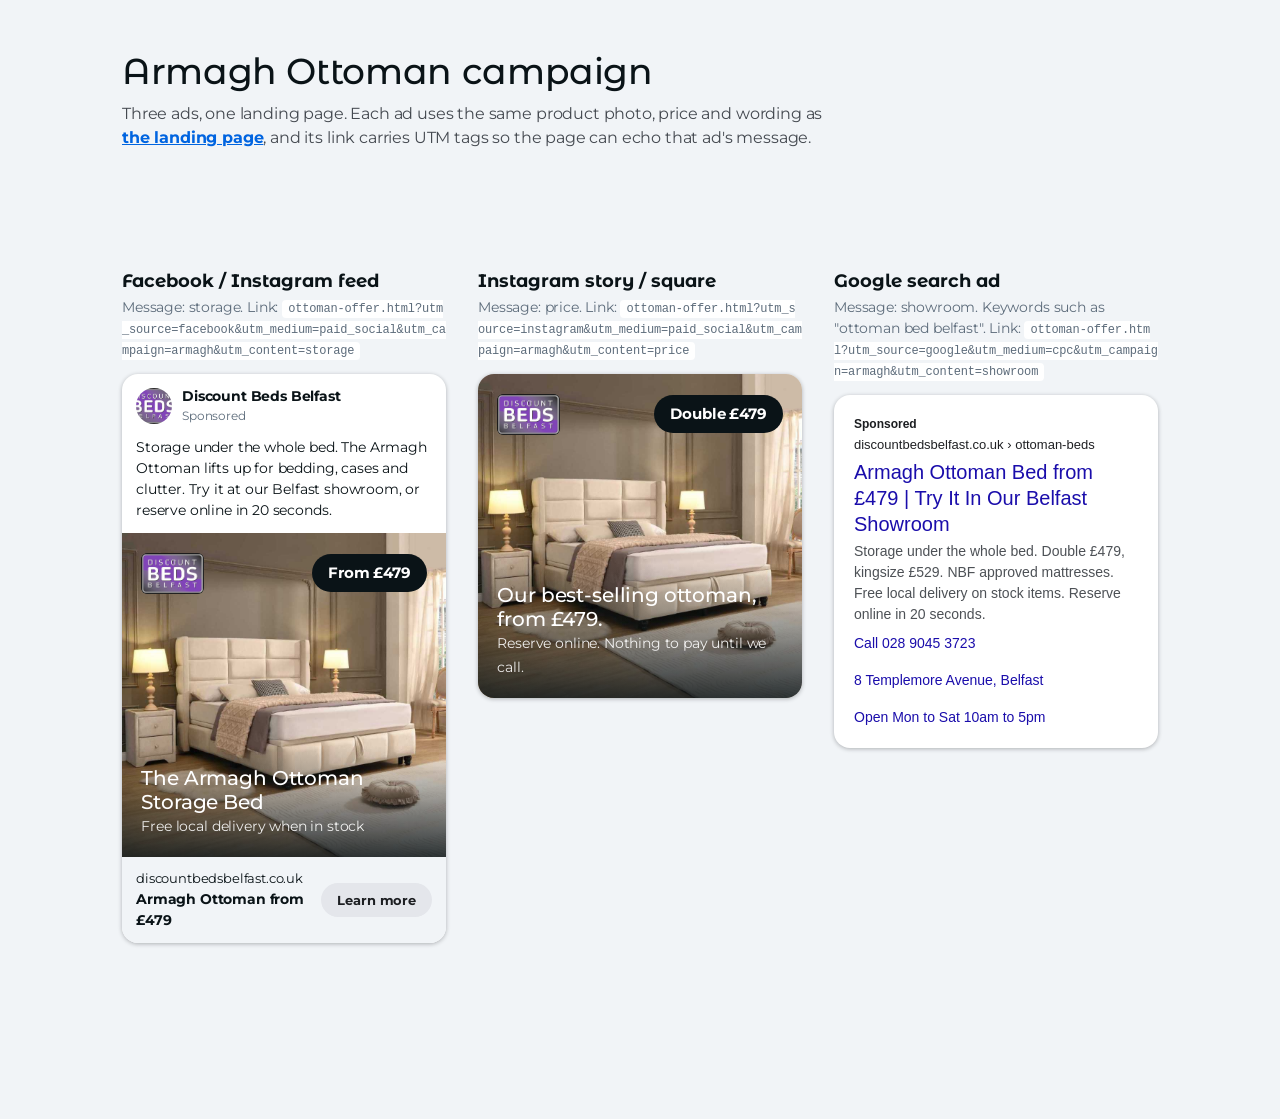
<file: ad-creative.html>
<!doctype html>
<html lang="en-GB">
<head>
  <meta charset="utf-8">
  <meta name="viewport" content="width=device-width, initial-scale=1">
  <title>Armagh Campaign Ads</title>
  <meta name="robots" content="noindex">
  <link rel="preconnect" href="https://fonts.googleapis.com">
  <link rel="preconnect" href="https://fonts.gstatic.com" crossorigin>
  <link href="https://fonts.googleapis.com/css2?family=Montserrat:wght@300;400;500;700&display=swap" rel="stylesheet">
  <link rel="stylesheet" href="css/styles.css">
  <style>
    body { background: var(--surface-soft); }
    .page { padding: 48px 0 96px; }
    .page .wrap { max-width: 1100px; }
    .intro { max-width: 720px; margin-bottom: 40px; }
    .intro p { color: var(--charcoal); margin-top: 8px; }
    .ads { display: grid; grid-template-columns: repeat(auto-fit, minmax(300px, 1fr)); gap: 32px; align-items: start; }
    .ad-block h2 { font-size: 18px; font-weight: 700; margin-bottom: 4px; letter-spacing: 0; }
    .ad-block > p { font-size: 14px; color: var(--steel); margin-bottom: 14px; }
    .ad-block code { background: #fff; padding: 2px 6px; border-radius: 4px; font-size: 12px; word-break: break-all; }

    /* 1080 x 1080 social creative, shown scaled */
    .creative { aspect-ratio: 1 / 1; border-radius: var(--r-xl); overflow: hidden; background: #fff; position: relative; box-shadow: var(--shadow-2); }
    .creative img { position: absolute; inset: 0; width: 100%; height: 100%; object-fit: cover; }
    .creative .top { position: absolute; top: 0; left: 0; right: 0; padding: 6%; display: flex; justify-content: space-between; align-items: center; }
    .creative .top img { position: static; width: 22%; height: auto; border-radius: 6px; }
    .creative .slot { position: absolute; inset: 0; border-radius: 0; }
    .creative .top .logo-word { background: #fff; padding: 6px 10px; border-radius: 8px; font-size: 13px; }
    .creative .price-tag { background: var(--ink-deep); color: #fff; border-radius: 100px; padding: 8px 16px; font-weight: 700; font-size: 15px; }
    .creative .bottom { position: absolute; left: 0; right: 0; bottom: 0; padding: 6%; background: linear-gradient(0deg, rgba(10,19,23,.85), rgba(10,19,23,0)); color: #fff; }
    .creative .bottom strong { font-size: 20px; font-weight: 500; line-height: 1.2; display: block; }
    .creative .bottom span { font-size: 14px; opacity: .9; }

    .post { background: #fff; border-radius: var(--r-xl); overflow: hidden; box-shadow: var(--shadow-2); }
    .post .head { display: flex; gap: 10px; align-items: center; padding: 12px 14px; font-size: 14px; }
    .post .head img { width: 36px; height: 36px; border-radius: 50%; object-fit: cover; }
    .post .head span { display: block; font-size: 12px; color: var(--steel); }
    .post .copy { padding: 0 14px 12px; font-size: 14px; }
    .post .creative { border-radius: 0; box-shadow: none; }
    .post .cta { display: flex; justify-content: space-between; align-items: center; padding: 12px 14px; background: var(--surface-soft); font-size: 13px; }
    .post .cta strong { display: block; font-size: 14px; }
    .post .cta .btn { padding: 8px 16px; font-size: 13px; background: #e4e6eb; color: var(--ink); }

    .serp { background: #fff; border-radius: var(--r-xl); padding: 20px; box-shadow: var(--shadow-2); font-family: Arial, sans-serif; letter-spacing: 0; }
    .serp .sp { font-size: 12px; font-weight: 700; color: var(--ink); }
    .serp .url { font-size: 13px; color: #202124; margin: 2px 0 4px; }
    .serp .title { font-size: 20px; color: #1a0dab; line-height: 1.3; }
    .serp .desc { font-size: 14px; color: #4d5156; margin-top: 4px; line-height: 1.5; }
    .serp .ext { display: flex; gap: 16px; margin-top: 8px; font-size: 14px; color: #1a0dab; flex-wrap: wrap; }
  </style>
</head>
<body>
<!-- Companion ads for the ottoman-offer.html landing page. They exist so the landing page can match
     the ad on product, message and visuals (textbook: Landing Pages). Each links with UTM tags so the
     landing page swaps its intro line to echo the ad, and analytics can attribute the lead. -->
<main class="page">
  <div class="wrap">
    <div class="intro">
      <h1 class="heading-lg">Armagh Ottoman campaign</h1>
      <p>Three ads, one landing page. Each ad uses the same product photo, price and wording as <a href="ottoman-offer.html" style="color:var(--primary);font-weight:700">the landing page</a>, and its link carries UTM tags so the page can echo that ad's message.</p>
    </div>

    <div class="ads">
      <section class="ad-block">
        <h2>Facebook / Instagram feed</h2>
        <p>Message: storage. Link: <code>ottoman-offer.html?utm_source=facebook&amp;utm_medium=paid_social&amp;utm_campaign=armagh&amp;utm_content=storage</code></p>
        <div class="post">
          <div class="head"><img src="img/logo.jpg" alt=""><div><strong>Discount Beds Belfast</strong><span>Sponsored</span></div></div>
          <p class="copy">Storage under the whole bed. The Armagh Ottoman lifts up for bedding, cases and clutter. Try it at our Belfast showroom, or reserve online in 20 seconds.</p>
          <div class="creative">
            <img src="img/armagh/1.jpg" alt="Armagh ottoman storage bed" width="900" height="900" loading="lazy" decoding="async">
            <div class="top"><img class="" src="img/logo.jpg" alt="Discount Beds Belfast" width="55" height="36"><span class="price-tag">From £479</span></div>
            <div class="bottom"><strong>The Armagh Ottoman Storage Bed</strong><span>Free local delivery when in stock</span></div>
          </div>
          <div class="cta"><div><span>discountbedsbelfast.co.uk</span><strong>Armagh Ottoman from £479</strong></div><span class="btn">Learn more</span></div>
        </div>
      </section>

      <section class="ad-block">
        <h2>Instagram story / square</h2>
        <p>Message: price. Link: <code>ottoman-offer.html?utm_source=instagram&amp;utm_medium=paid_social&amp;utm_campaign=armagh&amp;utm_content=price</code></p>
        <div class="creative">
          <img src="img/armagh/2.jpg" alt="Armagh ottoman storage bed" width="900" height="900" loading="lazy" decoding="async">
          <div class="top"><img class="" src="img/logo.jpg" alt="Discount Beds Belfast" width="55" height="36"><span class="price-tag">Double £479</span></div>
          <div class="bottom"><strong>Our best-selling ottoman, from £479.</strong><span>Reserve online. Nothing to pay until we call.</span></div>
        </div>
      </section>

      <section class="ad-block">
        <h2>Google search ad</h2>
        <p>Message: showroom. Keywords such as "ottoman bed belfast". Link: <code>ottoman-offer.html?utm_source=google&amp;utm_medium=cpc&amp;utm_campaign=armagh&amp;utm_content=showroom</code></p>
        <div class="serp">
          <div class="sp">Sponsored</div>
          <div class="url">discountbedsbelfast.co.uk &rsaquo; ottoman-beds</div>
          <div class="title">Armagh Ottoman Bed from £479 | Try It In Our Belfast Showroom</div>
          <div class="desc">Storage under the whole bed. Double £479, kingsize £529. NBF approved mattresses. Free local delivery on stock items. Reserve online in 20 seconds.</div>
          <div class="ext"><span>Call 028 9045 3723</span><span>8 Templemore Avenue, Belfast</span><span>Open Mon to Sat 10am to 5pm</span></div>
        </div>
      </section>
    </div>
  </div>
</main>
</body>
</html>
</file>
<file: css/styles.css>
/* Discount Beds Belfast redesign, built on the Meta design system in ../DESIGN.md.

   How the Meta system maps onto this site:
   - Canvas white + Deep Ink text, monochrome UI. Photography carries the colour.
   - Cobalt (#0064E0) = Meta's "buy-now" colour. Here it marks CONVERSION actions only
     (call, request a callback, reserve). Keeping it scarce makes it the highest-contrast
     element on screen, which is exactly the textbook's point about contrast directing attention.
   - Black pill = marketing/exploration CTAs. Outlined pill = secondary.
   - Radii: pills 100px, photo cards 32px, feature tiles 16px, form inputs 8px.
   - Type: Optimistic VF is Meta-proprietary, so the documented fallback Montserrat is used.
   - Light theme only: DESIGN.md defines no dark-mode tokens. */

:root {
  --primary: #0064e0;
  --primary-deep: #0457cb;
  --on-primary: #ffffff;
  --ink-button: #000000;
  --fb-blue: #1876f2;
  --radio-selected: #0143b5;
  --success: #31a24c;
  --warning: #f7b928;
  --critical: #e41e3f;
  --critical-strong: #f0284a;
  --canvas: #ffffff;
  --surface-soft: #f1f4f7;
  --ink-deep: #0a1317;
  --ink: #1c1e21;
  --charcoal: #444950;
  --slate: #4b4c4f;
  --steel: #5d6c7b;
  --stone: #8595a4;
  --hairline: #ced0d4;
  --hairline-soft: #dee3e9;
  --disabled: #bcc0c4;

  --r-lg: 8px;
  --r-xl: 16px;
  --r-xxl: 24px;
  --r-xxxl: 32px;
  --r-full: 100px;

  --shadow-2: rgba(20, 22, 26, 0.3) 0px 1px 4px 0px;
  --wrap: 1280px;
  --ease: cubic-bezier(.2, .8, .2, 1);
  color-scheme: light;
}

*, *::before, *::after { box-sizing: border-box; }
[hidden] { display: none !important; }
html { scroll-behavior: smooth; scroll-padding-top: 80px; }
body {
  margin: 0; background: var(--canvas); color: var(--ink-deep);
  font-family: "Montserrat", Helvetica, Arial, "Noto Sans", sans-serif;
  font-size: 16px; line-height: 1.5; letter-spacing: -0.16px;
  -webkit-font-smoothing: antialiased;
}
img { display: block; max-width: 100%; height: auto; }
a { color: inherit; }
p { margin: 0; }
h1, h2, h3, h4 { margin: 0; font-weight: 500; letter-spacing: -0.01em; font-feature-settings: "ss01", "ss02"; }

/* Type scale from DESIGN.md */
.hero-display { font-size: 64px; line-height: 1.16; font-weight: 500; }
.display-lg, h2.display-lg { font-size: 48px; line-height: 1.17; }
h2, .heading-lg { font-size: 36px; line-height: 1.28; }
.heading-md { font-size: 28px; line-height: 1.21; font-weight: 300; }
h3, .heading-sm { font-size: 24px; line-height: 1.25; }
.subtitle-lg { font-size: 18px; line-height: 1.44; font-weight: 700; letter-spacing: 0; }
.subtitle-md { font-size: 18px; line-height: 1.44; font-weight: 400; letter-spacing: 0; }
.body-sm { font-size: 14px; line-height: 1.43; letter-spacing: -0.14px; }
.caption { font-size: 12px; line-height: 1.33; letter-spacing: 0; }

.wrap { max-width: var(--wrap); margin: 0 auto; padding: 0 40px; }
.muted { color: var(--steel); }
.sr-only { position: absolute; width: 1px; height: 1px; overflow: hidden; clip: rect(0 0 0 0); white-space: nowrap; }
section { padding: 80px 0; }
.section-head { max-width: 720px; margin-bottom: 32px; }
.section-head p { margin-top: 10px; color: var(--slate); font-size: 18px; line-height: 1.44; letter-spacing: 0; }
:focus-visible { outline: 2px solid var(--fb-blue); outline-offset: 3px; border-radius: 4px; }

/* ---------- Buttons (all pills, per DESIGN.md) ---------- */
.btn {
  display: inline-flex; align-items: center; justify-content: center; gap: 8px;
  padding: 14px 30px; border-radius: var(--r-full); border: 0;
  font: inherit; font-size: 14px; font-weight: 700; line-height: 1.43; letter-spacing: -0.14px;
  text-decoration: none; cursor: pointer; white-space: nowrap;
  transition: background .2s var(--ease), color .2s var(--ease), border-color .2s var(--ease), transform .2s var(--ease);
}
.btn i { font-size: 18px; }
.btn:active { transform: scale(.98); }
.btn-primary { background: var(--ink-button); color: #fff; }
.btn-primary:active { background: var(--charcoal); }
.btn-buy { background: var(--primary); color: var(--on-primary); }
.btn-buy:hover { background: var(--primary-deep); }
.btn-buy:active { background: var(--primary-deep); }
.btn-secondary { background: transparent; color: var(--ink-deep); border: 2px solid var(--ink-deep); padding: 12px 28px; }
.btn-secondary:hover { background: var(--ink-deep); color: #fff; }
.btn-ghost { background: transparent; color: var(--ink-deep); border: 2px solid rgba(10, 19, 23, .12); padding: 10px 22px; }
.btn-ghost:hover { border-color: var(--ink-deep); }
.btn-on-photo { background: rgba(255,255,255,.12); color: #fff; border: 2px solid #fff; padding: 12px 28px; backdrop-filter: blur(6px); }
.btn-on-photo:hover { background: #fff; color: var(--ink-deep); }
.btn-inverse { background: #fff; color: var(--ink-deep); }
.btn-block { width: 100%; }
.btn[disabled] { background: var(--disabled); color: #fff; cursor: not-allowed; }

.text-link { font-weight: 700; color: var(--ink-deep); text-decoration: none; display: inline-flex; gap: 6px; align-items: center; }
.text-link:hover { text-decoration: underline; text-underline-offset: 3px; }

/* ---------- Badges ---------- */
.badge { display: inline-flex; align-items: center; gap: 4px; padding: 4px 10px; border-radius: var(--r-full); font-size: 12px; font-weight: 700; line-height: 1.33; letter-spacing: 0; }
.badge-promo { background: var(--warning); color: var(--ink-deep); }
.badge-success { background: #237a3a; color: #fff; } /* success token darkened for 4.5:1 text contrast */
.badge-ink { background: var(--ink-deep); color: #fff; }

/* ---------- Promo banner (above nav) ---------- */
.promo-banner { background: var(--ink-deep); color: #fff; font-size: 14px; font-weight: 700; letter-spacing: -0.14px; }
.promo-banner .wrap { display: flex; align-items: center; justify-content: space-between; gap: 16px; min-height: 44px; padding-top: 10px; padding-bottom: 10px; }
.promo-banner p { display: flex; align-items: center; gap: 8px; min-width: 0; }
.promo-banner p > span { overflow: hidden; text-overflow: ellipsis; white-space: nowrap; }
.promo-banner a { color: #fff; text-underline-offset: 3px; }
.promo-banner nav { display: flex; gap: 20px; flex-shrink: 0; font-weight: 400; }
.promo-banner nav a { text-decoration: none; display: inline-flex; gap: 6px; align-items: center; }
.promo-banner nav a:hover { text-decoration: underline; }

/* ---------- Top navigation ---------- */
.site-header { position: sticky; top: 0; z-index: 30; background: var(--canvas); border-bottom: 1px solid var(--hairline-soft); }
.header-inner { display: flex; align-items: center; gap: 24px; height: 64px; }
.logo { display: flex; align-items: center; gap: 10px; text-decoration: none; flex-shrink: 0; }
.logo img { height: 36px; width: auto; border-radius: 6px; }
.main-nav { display: flex; gap: 8px; margin: 0 auto; }
.pill-tab {
  display: inline-flex; align-items: center; padding: 8px 16px; border-radius: var(--r-full);
  background: var(--canvas); color: var(--ink); border: 1px solid var(--hairline);
  font: inherit; font-size: 14px; font-weight: 700; letter-spacing: -0.14px; line-height: 1.43;
  text-decoration: none; cursor: pointer; white-space: nowrap; transition: background .2s, color .2s, border-color .2s;
}
.pill-tab:hover { border-color: var(--ink-deep); }
.pill-tab[aria-pressed="true"], .pill-tab.active, .pill-tab[aria-current] { background: var(--ink-deep); color: var(--canvas); border-color: var(--ink-deep); box-shadow: rgba(0,0,0,.2) 1px 1px 0 0; }
.header-phone { display: flex; flex-direction: column; align-items: flex-end; text-decoration: none; line-height: 1.2; flex-shrink: 0; }
.header-phone strong { font-size: 18px; font-weight: 700; letter-spacing: -0.2px; display: flex; gap: 8px; align-items: center; white-space: nowrap; }
.header-phone strong i { color: var(--primary); }
.header-phone small { font-size: 12px; color: var(--steel); }
.icon-btn { display: none; width: 44px; height: 44px; border-radius: 50%; border: 0; background: var(--canvas); color: var(--ink); font-size: 22px; cursor: pointer; place-items: center; }
.icon-btn:hover { background: var(--surface-soft); }

/* ---------- Hero band (full-bleed photo, overlaid copy, dual CTA) ---------- */
.hero { padding: 24px 0 0; }
.hero-band {
  position: relative; border-radius: var(--r-xxxl); overflow: hidden; isolation: isolate;
  min-height: min(640px, calc(100dvh - 160px)); display: flex; align-items: flex-end;
  background: var(--ink-deep);
}
.hero-band > img { position: absolute; inset: 0; width: 100%; height: 100%; object-fit: cover; z-index: -2; }
.hero-band::before { content: ""; position: absolute; inset: 0; z-index: -1;
  background: linear-gradient(90deg, rgba(10,19,23,.78) 0%, rgba(10,19,23,.45) 45%, rgba(10,19,23,0) 75%),
              linear-gradient(0deg, rgba(10,19,23,.45) 0%, rgba(10,19,23,0) 40%); }
.hero-copy { padding: 72px 80px; max-width: 900px; color: #fff; }
.hero-eyebrow { display: inline-flex; align-items: center; gap: 8px; font-size: 14px; font-weight: 700; margin-bottom: 16px; }
.open-dot { width: 8px; height: 8px; border-radius: 50%; background: #45d06a; }
.open-dot.closed { background: var(--stone); }
.hero h1 { font-size: 64px; line-height: 1.16; font-weight: 500; }
.hero-sub { font-size: 18px; line-height: 1.44; letter-spacing: 0; margin-top: 16px; max-width: 520px; color: rgba(255,255,255,.92); }
.hero-sub strong { color: #fff; }
.hero-ctas { display: flex; flex-wrap: wrap; gap: 12px; margin-top: 32px; }
.hero-flag {
  position: absolute; right: 24px; bottom: 24px; background: var(--canvas); color: var(--ink-deep);
  border-radius: var(--r-xl); padding: 12px 12px 12px 12px; display: flex; gap: 12px; align-items: center;
  text-decoration: none; box-shadow: var(--shadow-2); max-width: 320px;
}
.hero-flag img { width: 64px; height: 64px; border-radius: var(--r-lg); object-fit: cover; background: var(--surface-soft); }
.hero-flag span { font-size: 12px; color: var(--steel); display: block; }
.hero-flag strong { font-size: 14px; font-weight: 700; display: block; line-height: 1.35; }
.hero-flag i { margin-left: auto; font-size: 18px; }

/* ---------- Feature icon row (why-buy tiles) ---------- */
.why-buy { padding: 24px 0 0; }
.feature-row { display: grid; grid-template-columns: repeat(4, 1fr); gap: 24px; }
.why-tile { border: 1px solid var(--hairline-soft); border-radius: var(--r-xl); padding: 32px 24px; background: var(--canvas); }
.why-tile i { font-size: 32px; color: var(--ink-deep); }
.why-tile h3 { font-size: 18px; line-height: 1.44; font-weight: 700; letter-spacing: 0; margin: 14px 0 4px; }
.why-tile p { font-size: 14px; line-height: 1.43; letter-spacing: -0.14px; color: var(--charcoal); }

/* ---------- Testimonials (only render with real reviews in config.js) ---------- */
.rating-line { display: flex; align-items: center; gap: 12px; flex-wrap: wrap; margin-bottom: 24px; }
.stars { color: var(--warning); font-size: 20px; display: inline-flex; gap: 2px; }
.review-grid { display: grid; grid-template-columns: repeat(3, 1fr); gap: 24px; }
.testimonial { border: 1px solid var(--hairline-soft); border-radius: var(--r-xl); padding: 32px; }
.testimonial blockquote { margin: 0 0 16px; }
.testimonial cite { font-style: normal; font-size: 14px; font-weight: 700; }
.testimonial cite span { font-weight: 400; color: var(--steel); }

/* ---------- Category photo cards ---------- */
.bento { display: grid; grid-template-columns: repeat(4, 1fr); grid-auto-rows: 260px; gap: 24px; }
.photo-card { position: relative; border-radius: var(--r-xxxl); overflow: hidden; isolation: isolate; text-decoration: none; color: #fff; background: var(--surface-soft); }
.photo-card img { position: absolute; inset: 0; width: 100%; height: 100%; object-fit: cover; z-index: -2; transition: transform .6s var(--ease); }
.photo-card:hover img { transform: scale(1.03); }
.photo-card::after { content: ""; position: absolute; inset: 0; z-index: -1; background: linear-gradient(0deg, rgba(10,19,23,.66) 0%, rgba(10,19,23,0) 55%); }
.photo-card .label { position: absolute; left: 24px; right: 24px; bottom: 22px; display: flex; justify-content: space-between; align-items: flex-end; gap: 12px; }
.photo-card h3 { font-size: 24px; }
.photo-card p { font-size: 14px; font-weight: 700; margin-top: 2px; opacity: .95; }
.photo-card .go { width: 40px; height: 40px; border-radius: 50%; background: #fff; color: var(--ink-deep); display: grid; place-items: center; font-size: 18px; flex-shrink: 0; }
.photo-card.lg { grid-column: span 2; grid-row: span 2; }
.photo-card.lg h3 { font-size: 36px; line-height: 1.28; }
.photo-card.full { grid-column: 1 / -1; }

/* ---------- Shop (SKU-picker style product grid) ---------- */
.shop { padding-top: 64px; }
.shop-tools { display: flex; flex-wrap: wrap; align-items: center; justify-content: space-between; gap: 12px; margin-bottom: 16px; }
.filters { display: flex; flex-wrap: wrap; gap: 8px; }
.shop-controls { display: flex; gap: 8px; }
.search-pill { position: relative; }
.search-pill i { position: absolute; left: 16px; top: 50%; transform: translateY(-50%); color: var(--steel); font-size: 16px; }
.search-pill input, .select-pill {
  height: 40px; border-radius: var(--r-full); border: 1px solid transparent; background: var(--surface-soft); color: var(--ink);
  font: inherit; font-size: 14px; letter-spacing: -0.14px; padding: 0 20px 0 40px; min-width: 0;
}
.search-pill input:focus, .select-pill:focus { outline: none; border: 2px solid var(--fb-blue); background: var(--canvas); }
.select-pill { padding: 0 38px 0 20px; appearance: none; cursor: pointer; font-weight: 700;
  background-image: linear-gradient(45deg, transparent 50%, var(--steel) 50%), linear-gradient(135deg, var(--steel) 50%, transparent 50%);
  background-position: calc(100% - 21px) 54%, calc(100% - 16px) 54%; background-size: 5px 5px; background-repeat: no-repeat; }
.result-count { font-size: 14px; color: var(--steel); margin-bottom: 20px; }
.products { display: grid; grid-template-columns: repeat(4, 1fr); gap: 32px 24px; }
.product { display: flex; flex-direction: column; gap: 12px; position: relative; }
.product-thumb { display: block; position: relative; background: var(--surface-soft); border-radius: var(--r-xl); padding: 16px; aspect-ratio: 1 / 1; overflow: hidden; }
.product-thumb img { width: 100%; height: 100%; object-fit: contain; mix-blend-mode: multiply; border-radius: var(--r-lg); transition: transform .5s var(--ease); }
.product:hover .product-thumb img { transform: scale(1.04); }
.product-thumb .badge { position: absolute; top: 12px; left: 12px; }
.product-cat { font-size: 12px; color: var(--steel); }
.product h3 { font-size: 16px; line-height: 1.5; font-weight: 700; letter-spacing: -0.16px; }
.product h3 a { text-decoration: none; }
.product h3 a:hover { text-decoration: underline; text-underline-offset: 3px; }
.product-price { font-size: 16px; }
.product-price b { font-weight: 700; }
.product-price s { color: var(--steel); margin-left: 6px; font-size: 14px; }
.product-meta { font-size: 14px; color: var(--steel); letter-spacing: -0.14px; }
.product-info { display: grid; gap: 2px; }
.product .btn { align-self: flex-start; }
.show-more { display: flex; justify-content: center; margin-top: 40px; }
.empty { display: none; text-align: center; padding: 48px 24px; background: var(--surface-soft); border-radius: var(--r-xxl); }
.empty.show { display: block; }
.empty i { font-size: 32px; }
.empty p { margin: 8px 0 20px; color: var(--charcoal); }

/* ---------- Dark promo strip ---------- */
.promo-strip { background: var(--ink-deep); color: #fff; border-radius: var(--r-xxxl); padding: 64px; display: grid; grid-template-columns: 1.05fr 1fr; gap: 64px; align-items: center; overflow: hidden; }
.promo-strip h2 { font-size: 48px; line-height: 1.17; }
.promo-strip .lede { font-size: 18px; line-height: 1.44; letter-spacing: 0; color: rgba(255,255,255,.8); margin-top: 16px; }
.promo-points { list-style: none; padding: 0; margin: 32px 0; display: grid; gap: 20px; }
.promo-points li { display: grid; grid-template-columns: 32px 1fr; gap: 14px; }
.promo-points i { font-size: 26px; }
.promo-points strong { display: block; font-size: 18px; line-height: 1.44; letter-spacing: 0; }
.promo-points span { font-size: 14px; color: rgba(255,255,255,.75); letter-spacing: -0.14px; }
.promo-media { position: relative; }
.promo-media img { border-radius: var(--r-xxl); width: 100%; aspect-ratio: 4 / 5; object-fit: cover; }
.stat { position: absolute; left: 20px; right: 20px; bottom: 20px; background: var(--canvas); color: var(--ink-deep); border-radius: var(--r-xl); padding: 20px; display: grid; grid-template-columns: auto 1fr; gap: 16px; align-items: center; box-shadow: var(--shadow-2); }
.stat b { font-size: 48px; line-height: 1; font-weight: 500; letter-spacing: -0.02em; }
.stat p { font-size: 12px; line-height: 1.4; color: var(--charcoal); letter-spacing: 0; }
.stat a { color: var(--primary); font-weight: 700; }

/* ---------- Segment feature cards ---------- */
.seg-grid { display: grid; grid-template-columns: 1fr 1fr; gap: 24px; }
.feature-card { border: 1px solid var(--hairline-soft); border-radius: var(--r-xxxl); overflow: hidden; display: flex; flex-direction: column; }
.feature-card img { width: 100%; aspect-ratio: 16 / 9; object-fit: cover; }
.feature-card .body { padding: 32px; display: grid; gap: 10px; align-content: start; }
.feature-card p { color: var(--charcoal); }
.feature-card .price-note { font-size: 14px; color: var(--ink-deep); background: var(--surface-soft); border-radius: var(--r-lg); padding: 10px 14px; }
.feature-card .text-link { margin-top: 6px; }

/* ---------- Lead form (checkout-summary styling) ---------- */
.lead-grid { display: grid; grid-template-columns: 1fr 440px; gap: 64px; align-items: start; }
.lead-media { border-radius: var(--r-xxxl); overflow: hidden; margin-bottom: 32px; }
.lead-media img { width: 100%; aspect-ratio: 16 / 9; object-fit: cover; }
.lead-copy .heading-md { margin-top: 8px; color: var(--slate); }
.gets { list-style: none; padding: 0; margin: 24px 0 0; display: grid; gap: 12px; }
.gets li { display: flex; gap: 12px; align-items: flex-start; }
.gets i { color: var(--success); font-size: 22px; flex-shrink: 0; }
.team { display: flex; flex-wrap: wrap; gap: 16px; margin-top: 32px; }
.person { display: flex; gap: 12px; align-items: center; border: 1px solid var(--hairline-soft); border-radius: var(--r-xl); padding: 12px 20px 12px 12px; }
.person img { width: 48px; height: 48px; border-radius: 50%; object-fit: cover; object-position: top; }
.person strong { display: block; font-size: 14px; }
.person span { font-size: 12px; color: var(--steel); }
.summary-card { background: var(--canvas); border: 1px solid var(--hairline-soft); border-radius: var(--r-xl); padding: 24px; box-shadow: var(--shadow-2); position: sticky; top: 88px; }
.summary-card header { display: flex; flex-direction: column; gap: 4px; margin-bottom: 20px; }
.summary-card header h3 { font-size: 24px; }
.summary-card header span { font-size: 12px; color: var(--steel); display: inline-flex; gap: 4px; align-items: center; white-space: nowrap; }
.field { display: grid; gap: 6px; margin-bottom: 16px; }
.field > label, .field legend { font-size: 14px; font-weight: 700; letter-spacing: -0.14px; padding: 0; }
.field label .opt { font-weight: 400; color: var(--steel); }
fieldset.field { border: 0; margin: 0 0 16px; padding: 0; min-width: 0; }
.field input, .field select, .field textarea {
  font: inherit; color: var(--ink); background: var(--canvas); width: 100%; min-height: 44px;
  border: 1px solid var(--hairline); border-radius: var(--r-lg); padding: 11px 12px;
}
.field textarea { resize: vertical; min-height: 80px; }
.field input:focus, .field select:focus, .field textarea:focus { outline: none; border: 2px solid var(--fb-blue); padding: 10px 11px; }
.field input::placeholder, .field textarea::placeholder { color: var(--steel); }
.field .help { font-size: 12px; color: var(--steel); }
.field .error { font-size: 14px; color: var(--critical-strong); display: none; }
.field.invalid input, .field.invalid select { border: 1px solid var(--critical-strong); }
.field.invalid .error { display: block; }
.field[hidden] { display: none; }
.radio-options { display: grid; grid-template-columns: 1fr 1fr; gap: 8px; margin-top: 6px; }
.radio-options.stack { grid-template-columns: 1fr; }
.radio-option { position: relative; }
.radio-option input { position: absolute; opacity: 0; pointer-events: none; }
.radio-option label { display: flex; align-items: center; justify-content: space-between; gap: 10px; border: 1px solid rgba(10, 19, 23, .12); border-radius: var(--r-lg); padding: 14px 16px; cursor: pointer; font-size: 14px; font-weight: 700; min-height: 48px; }
.radio-option label span { font-weight: 400; color: var(--steel); }
.radio-option input:checked + label { border: 2px solid var(--radio-selected); padding: 13px 15px; }
.radio-option input:focus-visible + label { outline: 2px solid var(--fb-blue); outline-offset: 2px; }
.privacy { font-size: 12px; color: var(--steel); margin-top: 12px; display: flex; gap: 6px; align-items: flex-start; line-height: 1.4; }
.privacy i { margin-top: 1px; font-size: 14px; }
.privacy a { color: var(--ink-deep); font-weight: 700; }
.form-alert { display: none; background: #fdeaed; color: #b0102c; border-radius: var(--r-lg); padding: 12px 14px; font-size: 14px; margin-bottom: 16px; }
.form-alert.show { display: block; }
.form-alert a { color: inherit; font-weight: 700; }
.form-done { display: none; text-align: center; padding: 16px 4px; }
.form-done > i { font-size: 48px; color: var(--success); }
.form-done h3 { margin: 10px 0 8px; }
.form-done p { color: var(--charcoal); margin-bottom: 20px; }
.summary-card.sent form, .summary-card.sent header { display: none; }
.summary-card.sent .form-done { display: block; animation: rise .4s var(--ease); }
.summary-card.sending button[type="submit"] { opacity: .7; pointer-events: none; }

/* ---------- Visit ---------- */
.visit-grid { display: grid; grid-template-columns: 1.5fr 1fr; gap: 24px; }
.map { border-radius: var(--r-xxxl); overflow: hidden; min-height: 420px; background: var(--surface-soft); }
.map iframe { width: 100%; height: 100%; min-height: 420px; border: 0; display: block; }
.visit-info { border: 1px solid var(--hairline-soft); border-radius: var(--r-xxxl); padding: 32px; display: grid; gap: 24px; align-content: start; }
.visit-info h3 { font-size: 18px; font-weight: 700; letter-spacing: 0; display: flex; gap: 8px; align-items: center; margin-bottom: 4px; }
.visit-info address { font-style: normal; color: var(--charcoal); }
.hours { display: grid; grid-template-columns: auto 1fr; gap: 4px 24px; font-size: 14px; color: var(--charcoal); }
.hours .today { color: var(--ink-deep); font-weight: 700; }

/* ---------- Existing customers (warranty-card) ---------- */
.help { padding-top: 0; }
.warranty-card { background: var(--surface-soft); border-radius: var(--r-xxl); padding: 32px; display: grid; grid-template-columns: 1fr 1.7fr; gap: 32px; align-items: center; }
.warranty-card > div > p { color: var(--charcoal); margin-top: 8px; }
.help-actions { display: grid; grid-template-columns: repeat(3, 1fr); gap: 12px; }
.help-action { background: var(--canvas); border-radius: var(--r-xl); padding: 20px; text-decoration: none; display: grid; gap: 4px; border: 1px solid transparent; transition: border-color .2s; }
.help-action:hover { border-color: var(--ink-deep); }
.help-action i { font-size: 26px; margin-bottom: 6px; }
.help-action strong { font-size: 16px; }
.help-action span { font-size: 14px; color: var(--steel); }

/* ---------- FAQ accordion ---------- */
.faq { padding-top: 0; }
.faq-grid { display: grid; grid-template-columns: 1fr 1.8fr; gap: 64px; }
.faq-list { display: grid; gap: 12px; }
.faq-item { border: 1px solid var(--hairline-soft); border-radius: var(--r-xl); padding: 0 24px; }
.faq-item summary { list-style: none; cursor: pointer; padding: 22px 0; font-size: 18px; font-weight: 700; line-height: 1.44; letter-spacing: 0; display: flex; justify-content: space-between; gap: 16px; align-items: center; }
.faq-item summary::-webkit-details-marker { display: none; }
.faq-item summary i { color: var(--steel); font-size: 20px; transition: transform .3s ease-in-out; flex-shrink: 0; }
.faq-item[open] summary i { transform: rotate(180deg); }
.faq-item p { padding: 0 0 24px; color: var(--charcoal); max-width: 68ch; }
.size-grid { display: grid; grid-template-columns: repeat(5, 1fr); gap: 8px; padding-bottom: 24px; }
.size-grid div { background: var(--surface-soft); border-radius: var(--r-lg); padding: 12px; }
.size-grid strong { display: block; font-size: 14px; }
.size-grid span { font-size: 12px; color: var(--steel); font-variant-numeric: tabular-nums; }

/* ---------- Footer ---------- */
.site-footer { border-top: 1px solid var(--hairline-soft); padding: 64px 0 100px; font-size: 14px; letter-spacing: -0.14px; color: var(--steel); }
.foot-grid { display: grid; grid-template-columns: 1.5fr 1fr 1fr 1fr; gap: 32px; }
.site-footer h4 { font-size: 14px; font-weight: 700; color: var(--ink); margin-bottom: 12px; letter-spacing: -0.14px; }
.site-footer ul { list-style: none; margin: 0; padding: 0; display: grid; gap: 8px; }
.site-footer a { text-decoration: none; }
.site-footer a:hover { color: var(--ink-deep); text-decoration: underline; }
.pay { display: flex; gap: 12px; margin-top: 16px; align-items: center; font-size: 30px; color: var(--steel); }
.foot-base { margin-top: 48px; padding-top: 20px; border-top: 1px solid var(--hairline-soft); display: flex; flex-wrap: wrap; gap: 12px 24px; justify-content: space-between; font-size: 12px; color: var(--stone); letter-spacing: 0; }
.foot-base a { color: var(--steel); }

/* ---------- Cookie consent (compact bar, kept clear of the hero CTAs) ---------- */
.consent { position: fixed; left: 50%; bottom: 16px; transform: translateX(-50%); z-index: 50; width: min(760px, calc(100% - 32px)); background: var(--canvas); border: 1px solid var(--hairline-soft); border-radius: var(--r-xl); box-shadow: var(--shadow-2); padding: 12px 12px 12px 20px; font-size: 14px; display: none; align-items: center; gap: 16px; }
.consent.show { display: flex; }
.consent p { color: var(--charcoal); flex: 1; line-height: 1.4; }
.consent strong { color: var(--ink-deep); }
.consent a { color: var(--ink-deep); font-weight: 700; }
.consent-actions { display: flex; gap: 8px; flex-shrink: 0; }
.consent-actions .btn { padding: 10px 18px; }

/* ---------- Sticky mobile bar ---------- */
.call-bar { display: none; }

/* ---------- Motion ---------- */
@keyframes rise { from { opacity: 0; transform: translateY(12px); } to { opacity: 1; transform: none; } }
@media (prefers-reduced-motion: no-preference) {
  .hero-copy > * { animation: rise .6s var(--ease) both; }
  .hero-copy > *:nth-child(2) { animation-delay: .05s; }
  .hero-copy > *:nth-child(3) { animation-delay: .1s; }
  .hero-copy > *:nth-child(4) { animation-delay: .15s; }
  .reveal { opacity: 0; transform: translateY(16px); transition: opacity .5s var(--ease), transform .5s var(--ease); transition-delay: calc(var(--i, 0) * 50ms); }
  .reveal.in { opacity: 1; transform: none; }
}
@media (prefers-reduced-motion: reduce) {
  html { scroll-behavior: auto; }
  *, *::before, *::after { transition-duration: 0s !important; animation-duration: 0s !important; }
}

/* ---------- Responsive (DESIGN.md breakpoints) ---------- */
@media (max-width: 1359px) {
  .wrap { padding: 0 32px; }
}
@media (max-width: 1200px) {
  .main-nav { gap: 6px; }
  .pill-tab { padding: 8px 12px; }
  .header-phone small { display: none; }
  .products { grid-template-columns: repeat(3, 1fr); }
}
@media (max-width: 1100px) {
  .icon-btn { display: grid; order: 3; }
  .main-nav {
    display: none; position: absolute; top: 64px; left: 0; right: 0; flex-direction: column; gap: 8px;
    background: var(--canvas); border-bottom: 1px solid var(--hairline-soft); padding: 16px 32px 24px; margin: 0;
  }
  .main-nav.open { display: flex; }
  .main-nav .pill-tab { justify-content: flex-start; padding: 12px 20px; font-size: 16px; }
  .header-phone { margin-left: auto; }
}
@media (max-width: 1023px) {
  .hero h1 { font-size: 48px; line-height: 1.17; }
  .hero-copy { padding: 56px; }
  .feature-row { grid-template-columns: repeat(2, 1fr); }
  .promo-strip { grid-template-columns: 1fr; padding: 48px; gap: 40px; }
  .promo-media img { aspect-ratio: 16 / 10; }
  .lead-grid, .faq-grid, .warranty-card { grid-template-columns: 1fr; gap: 32px; }
  .summary-card { position: static; }
  .visit-grid { grid-template-columns: 1fr; }
  .review-grid { grid-template-columns: 1fr; }
  .foot-grid { grid-template-columns: 1fr 1fr; }
  .promo-banner .hide-md { display: none; }
  .size-grid { grid-template-columns: repeat(3, 1fr); }
}
@media (max-width: 767px) {
  .wrap { padding: 0 16px; }
  section { padding: 56px 0; }
  h2, .heading-lg { font-size: 28px; line-height: 1.21; }
  .promo-strip h2 { font-size: 32px; }
  .promo-banner .wrap { min-height: 40px; font-size: 13px; }
  .promo-banner .hide-sm { display: none; }
  .header-phone strong { font-size: 16px; }
  .header-phone small { display: none; }
  .main-nav { padding: 12px 16px 20px; }
  .hero { padding-top: 12px; }
  .hero-band { min-height: 560px; border-radius: var(--r-xxl); }
  .hero-band::before { background: linear-gradient(0deg, rgba(10,19,23,.85) 0%, rgba(10,19,23,.55) 50%, rgba(10,19,23,.1) 100%); }
  .hero-copy { padding: 24px 20px 28px; }
  .hero h1 { font-size: 36px; line-height: 1.2; }
  .hero-sub { font-size: 16px; }
  .hero-ctas .btn { flex: 1 1 100%; }
  .hero-flag { display: none; }
  .feature-row { grid-template-columns: 1fr 1fr; gap: 12px; }
  .why-tile { padding: 20px 16px; }
  .why-tile h3 { font-size: 16px; }
  .bento { grid-template-columns: 1fr 1fr; grid-auto-rows: 180px; gap: 12px; }
  .photo-card { border-radius: var(--r-xxl); }
  .photo-card.lg { grid-column: span 2; grid-row: span 1; }
  .photo-card.lg h3, .photo-card h3 { font-size: 20px; }
  .photo-card .label { left: 16px; right: 16px; bottom: 14px; }
  .photo-card .go { display: none; }
  .shop-tools { display: grid; grid-template-columns: minmax(0, 1fr); }
  .filters { flex-wrap: nowrap; overflow-x: auto; scrollbar-width: none; margin: 0 -16px; padding: 0 16px; }
  .filters .pill-tab { flex-shrink: 0; }
  .shop-controls { display: grid; grid-template-columns: minmax(0, 1fr) auto; }
  .search-pill input { width: 100%; }
  .products { grid-template-columns: 1fr 1fr; gap: 24px 12px; }
  .product-thumb { padding: 8px; }
  .product { min-width: 0; }
  .product .btn { align-self: stretch; padding: 10px 8px; font-size: 13px; }
  .promo-strip { padding: 32px 20px; border-radius: var(--r-xxl); }
  .stat b { font-size: 36px; }
  .seg-grid { grid-template-columns: 1fr; }
  .feature-card { border-radius: var(--r-xxl); }
  .feature-card .body { padding: 24px; }
  .summary-card { padding: 20px; }
  .summary-card header { flex-direction: column; gap: 4px; }
  .warranty-card { padding: 24px; }
  .help-actions { grid-template-columns: 1fr; }
  .faq-item { padding: 0 16px; }
  .faq-item summary { font-size: 16px; }
  .size-grid { grid-template-columns: 1fr 1fr; }
  .foot-grid { grid-template-columns: 1fr; }
  .consent { bottom: 80px; flex-direction: column; align-items: stretch; padding: 16px; gap: 12px; }
  .consent-actions .btn { flex: 1; }
  .call-bar {
    display: grid; grid-template-columns: minmax(0, 1fr) minmax(0, 1fr); gap: 8px; position: fixed; left: 0; right: 0; bottom: 0; z-index: 40;
    padding: 10px 12px calc(10px + env(safe-area-inset-bottom)); background: var(--canvas); box-shadow: var(--shadow-2);
  }
  .call-bar .btn { padding: 13px 10px; min-width: 0; }
}
@media (max-width: 479px) {
  .products { grid-template-columns: 1fr 1fr; }
}

/* =====================================================================================
   Multi-page additions: wordmark, dropdown nav, placeholders, inner-page headers
   ===================================================================================== */
.logo-word { display: inline-flex; flex-direction: column; line-height: 1.05; font-size: 15px; letter-spacing: -0.02em; color: var(--ink-deep); }
.logo-word b { font-weight: 700; }
.logo img { height: 36px; width: auto; }

/* Dropdown under "Visit the Showroom" (CSS only: hover and keyboard focus) */
.nav-item { position: relative; }
.nav-item::after { content: ""; position: absolute; left: 0; right: 0; top: 100%; height: 10px; }
.pill-tab .caret { font-size: 11px; margin-left: 6px; }
.drop-menu { display: none; position: absolute; top: calc(100% + 8px); left: 0; min-width: 240px; margin: 0; padding: 8px; list-style: none; background: var(--canvas); border: 1px solid var(--hairline-soft); border-radius: var(--r-xl); box-shadow: var(--shadow-2); z-index: 40; }
.nav-item:hover > .drop-menu, .nav-item:focus-within > .drop-menu { display: block; }
.drop-menu a { display: block; padding: 10px 14px; border-radius: var(--r-lg); text-decoration: none; font-size: 14px; font-weight: 700; letter-spacing: -0.14px; }
.drop-menu a:hover, .drop-menu a[aria-current] { background: var(--surface-soft); }

/* Clearly marked photo placeholders (replaced automatically once a real file is in img/) */
.slot { display: grid; place-items: center; align-content: center; text-align: center; width: 100%; min-height: 100%; padding: 16px; color: var(--steel);
  background: repeating-linear-gradient(135deg, #eef1f4, #eef1f4 12px, #e5e9ed 12px, #e5e9ed 24px); border: 2px dashed var(--hairline); border-radius: inherit; }
.slot i { font-size: 30px; display: block; margin: 0 auto 6px; }
.slot span { font-size: 13px; font-weight: 700; line-height: 1.3; }
.slot small { display: block; font-weight: 400; font-size: 11px; margin-top: 4px; letter-spacing: 0; }
.hero-band .slot, .photo-card .slot { position: absolute; inset: 0; z-index: -2; border: 0; border-radius: 0; }
.hero-band .slot { background: linear-gradient(135deg, #22333d, #0a1317); color: rgba(255,255,255,.78); place-items: start end; align-content: start; text-align: right; padding: 24px; }
.hero-band .slot i { margin: 0 0 6px auto; }
.product-thumb .slot { position: absolute; inset: 16px; width: auto; min-height: 0; border-radius: var(--r-lg); }
.product-thumb .badge { z-index: 2; }
.promo-media .slot { aspect-ratio: 4 / 5; border-radius: var(--r-xxl); }
.feature-card .slot { aspect-ratio: 16 / 9; border-radius: 0; border-width: 0 0 2px 0; }
.main-shot .slot { height: 100%; border-radius: 0; border: 0; }
.avatar { display: inline-grid; place-items: center; width: 48px; height: 48px; border-radius: 50%; background: var(--surface-soft); color: var(--steel); font-weight: 700; font-size: 18px; flex-shrink: 0; }
.flag-ico { display: grid; place-items: center; width: 64px; height: 64px; border-radius: var(--r-lg); background: var(--surface-soft); font-size: 28px; flex-shrink: 0; }
.hero-band.no-photo { background: var(--ink-deep); }

/* Inner-page header */
.page-head { padding: 48px 0 8px; }
.page-head h1 { font-size: 48px; line-height: 1.17; }
.page-head p { margin-top: 12px; font-size: 18px; line-height: 1.44; color: var(--slate); max-width: 720px; letter-spacing: 0; }
.crumbs { font-size: 14px; color: var(--steel); margin-bottom: 12px; }
.crumbs a { text-decoration: none; }
.crumbs a:hover { text-decoration: underline; }

/* Home: pathway tiles */
.paths { padding: 24px 0 64px; }
.feature-row.three { grid-template-columns: repeat(3, 1fr); }
.path-tile { display: grid; gap: 6px; align-content: start; text-decoration: none; border: 1px solid var(--hairline-soft); border-radius: var(--r-xl); padding: 32px 24px; transition: border-color .2s; }
.path-tile:hover { border-color: var(--ink-deep); }
.path-tile i { font-size: 32px; }
.path-tile h3 { font-size: 18px; line-height: 1.44; font-weight: 700; letter-spacing: 0; margin-top: 8px; }
.path-tile p { font-size: 14px; line-height: 1.43; letter-spacing: -0.14px; color: var(--charcoal); }
.path-tile .text-link { margin-top: 10px; }

/* About page */
.about-grid { display: grid; grid-template-columns: minmax(0, 1.4fr) minmax(0, 1fr); gap: 64px; align-items: start; }
.prose h2 { font-size: 24px; line-height: 1.25; margin: 32px 0 8px; }
.prose h2:first-child { margin-top: 0; }
.prose p { color: var(--charcoal); max-width: 65ch; }
.prose a { color: var(--ink-deep); font-weight: 700; text-underline-offset: 3px; }
.about-side { display: grid; gap: 16px; position: sticky; top: 88px; }
.about-photo { border-radius: var(--r-xxxl); overflow: hidden; aspect-ratio: 4 / 3; background: var(--surface-soft); }
.about-photo img, .about-photo .slot { width: 100%; height: 100%; object-fit: cover; border-radius: 0; }
.about-ctas { display: flex; flex-wrap: wrap; gap: 12px; }
.warranty-card > div:last-child:not(.help-actions):not(.team) { justify-self: start; }

/* Contact page */
.contact-list { list-style: none; padding: 0; margin: 28px 0 0; display: grid; gap: 12px; }
.contact-list li { display: flex; gap: 12px; align-items: flex-start; }
.contact-list i { font-size: 22px; margin-top: 1px; }
.contact-list a { font-weight: 700; text-underline-offset: 3px; }
.lead-copy .team { margin-top: 28px; }

/* Footer extras */
.foot-nap { font-style: normal; margin-top: 14px; color: var(--steel); }
.foot-social, .foot-pay { margin-top: 12px; display: flex; gap: 8px; align-items: center; }
.foot-social a { font-weight: 700; color: var(--ink-deep); display: inline-flex; gap: 8px; align-items: center; }
.site-footer .foot-social a:hover { text-decoration: underline; }
.foot-pay i, .foot-social i { font-size: 20px; }

@media (max-width: 1100px) {
  .nav-item::after { display: none; }
  .drop-menu { display: block; position: static; min-width: 0; border: 0; box-shadow: none; padding: 4px 0 0 20px; background: transparent; }
  .main-nav .drop-menu a { font-size: 15px; padding: 10px 14px; }
  .main-nav .pill-tab .caret { display: none; }
}
@media (max-width: 1023px) {
  .about-grid { grid-template-columns: 1fr; gap: 32px; }
  .about-side { position: static; }
  .feature-row.three { grid-template-columns: 1fr; gap: 12px; }
  .page-head h1 { font-size: 36px; }
}
@media (max-width: 767px) {
  .page-head { padding: 32px 0 4px; }
  .page-head h1 { font-size: 28px; line-height: 1.21; }
  .page-head p { font-size: 16px; }
  .paths { padding-bottom: 40px; }
  .hero-band .slot { padding: 16px; }
}

/* Slim trust line (replaces the row of four text cards) */
.trust-strip { padding: 28px 0 8px; }
.trust-strip ul { list-style: none; margin: 0; padding: 0; display: flex; flex-wrap: wrap; justify-content: center; gap: 12px 40px; }
.trust-strip li { display: inline-flex; align-items: center; gap: 10px; font-size: 14px; font-weight: 700; letter-spacing: -0.14px; }
.trust-strip i { font-size: 22px; }

/* Three pathway photo cards */
.paths { padding: 40px 0 64px; }
.bento.three { grid-template-columns: repeat(3, 1fr); grid-auto-rows: 320px; }
.foot-pay { flex-wrap: wrap; }
.foot-pay img { height: 24px; width: auto; }
.foot-pay span { display: inline-flex; gap: 6px; align-items: center; font-size: 14px; }
@media (max-width: 1023px) { .bento.three { grid-template-columns: 1fr; grid-auto-rows: 220px; } }
@media (max-width: 767px) {
  .trust-strip ul { display: grid; grid-template-columns: 1fr 1fr; gap: 14px 12px; }
  .trust-strip li { font-size: 13px; }
  .paths { padding: 24px 0 40px; }
  .bento.three { grid-template-columns: 1fr; grid-auto-rows: 180px; }
}
</file>
